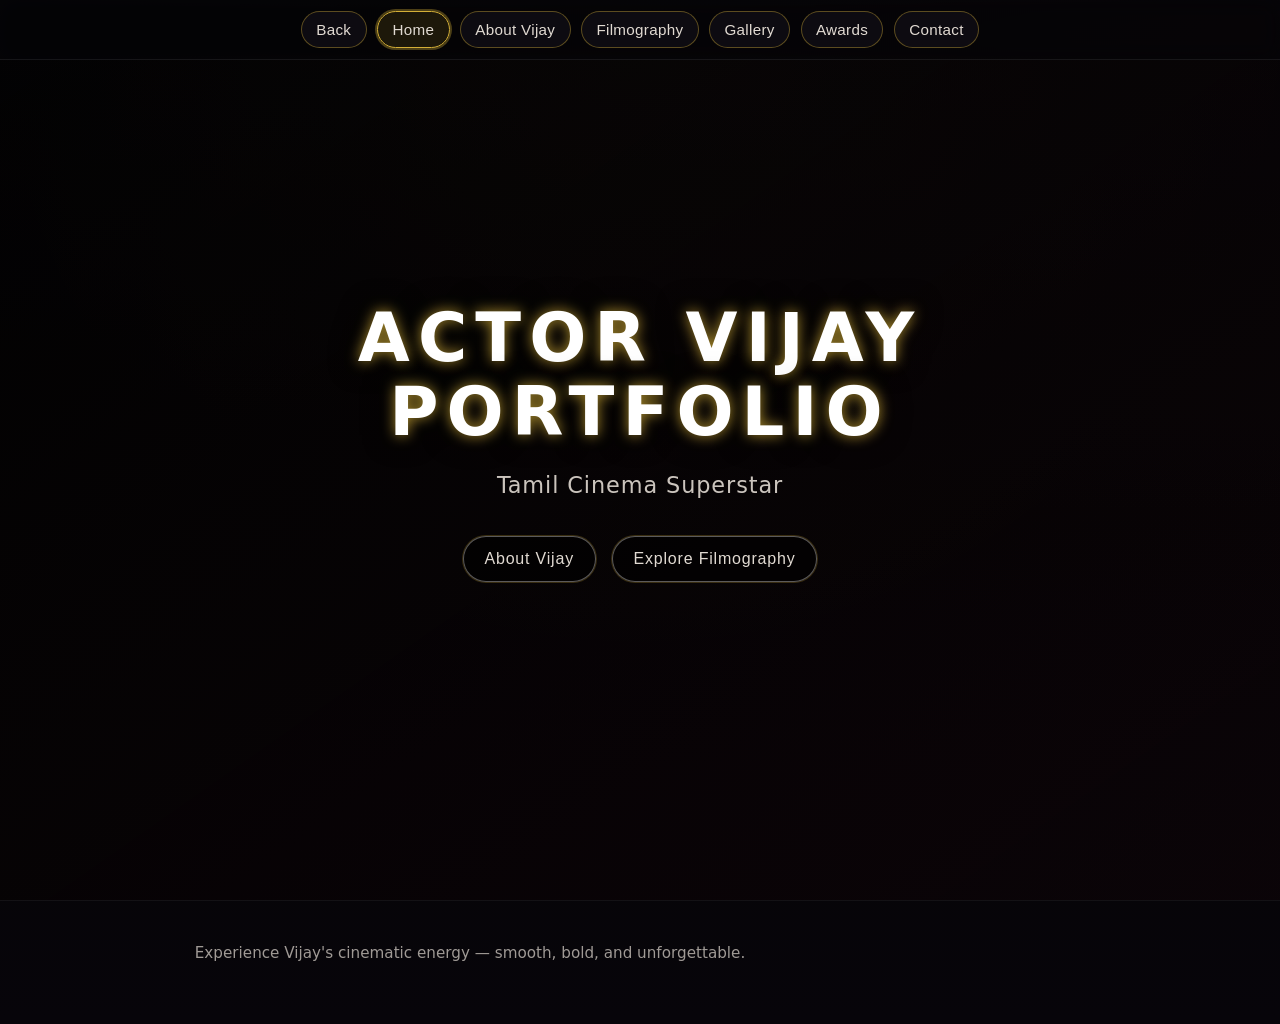
<file: index.html>
<!DOCTYPE html>
<html lang="en">

<head>
  <meta charset="UTF-8" />
  <meta name="viewport" content="width=device-width, initial-scale=1.0" />
  <title>Actor Vijay Portfolio</title>
  <link rel="stylesheet" href="style.css" />
</head>

<body class="page" data-page="index">
  <main class="hero">
    <div class="hero-overlay"></div>
    <div class="navbar">
      <div class="navbar-inner">
        <button class="nav-button back-btn" onclick="goBack()">Back</button>
        <button class="nav-button" data-page="index.html" onclick="navigate('index.html')">Home</button>
        <button class="nav-button" data-page="about.html" onclick="navigate('about.html')">About Vijay</button>
        <button class="nav-button" data-page="movies.html" onclick="navigate('movies.html')">Filmography</button>
        <button class="nav-button" data-page="gallery.html" onclick="navigate('gallery.html')">Gallery</button>
        <button class="nav-button" data-page="awards.html" onclick="navigate('awards.html')">Awards</button>
        <button class="nav-button" data-page="contact.html" onclick="navigate('contact.html')">Contact</button>
      </div>
    </div>
    <div class="hero-content">
      <h1 class="hero-title">Actor Vijay Portfolio</h1>
      <p class="hero-tagline">Tamil Cinema Superstar</p>
      <div class="hero-buttons">
        <button class="glow-btn" onclick="navigate('about.html')">About Vijay</button>
        <button class="glow-btn" onclick="navigate('movies.html')">Explore Filmography</button>
      </div>
    </div>
  </main>

  <footer class="footer">
    <p>Experience Vijay's cinematic energy — smooth, bold, and unforgettable.</p>
  </footer>

  <script src="script.js"></script>
</body>

</html>
</file>
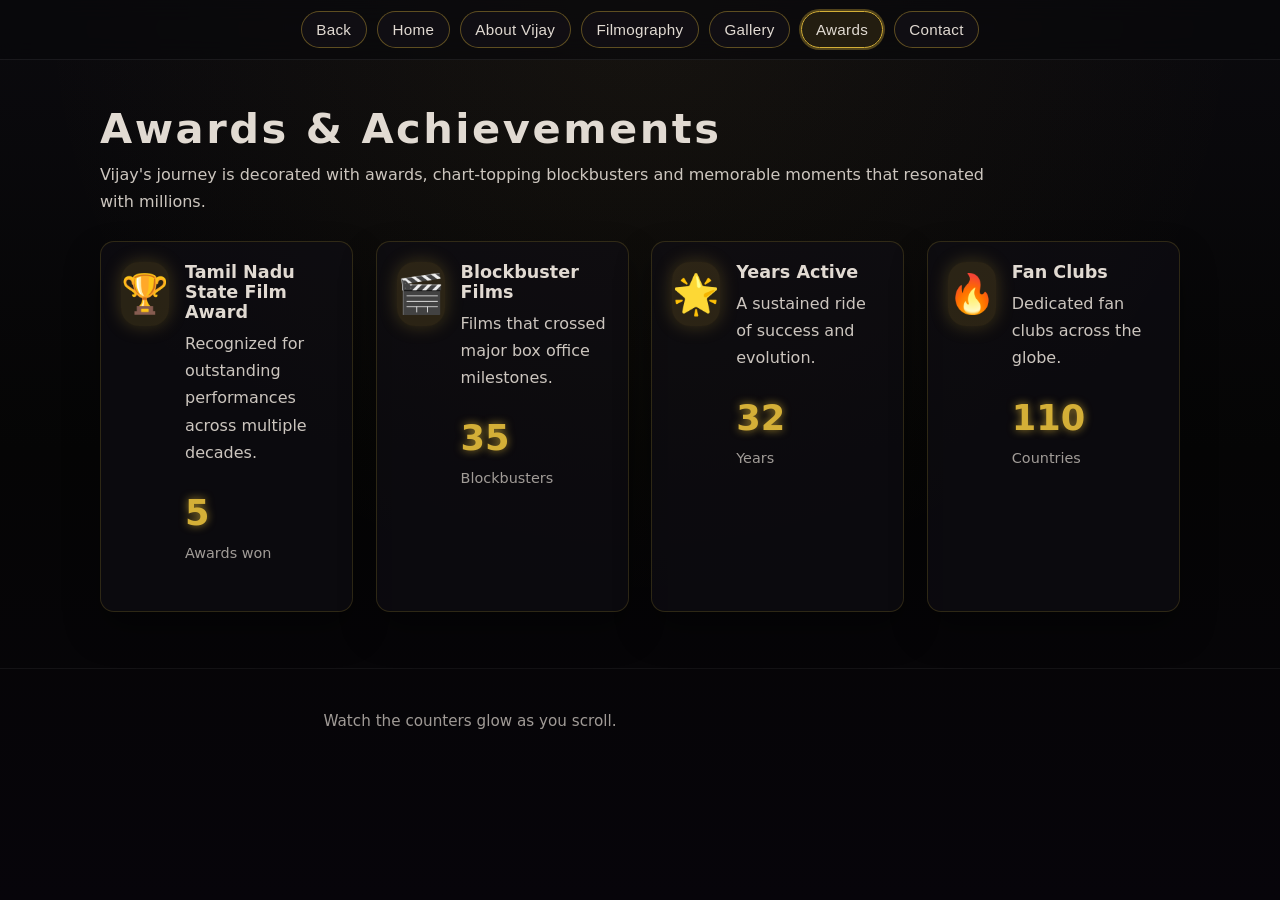
<file: awards.html>
<!DOCTYPE html>
<html lang="en">
<head>
  <meta charset="UTF-8" />
  <meta name="viewport" content="width=device-width, initial-scale=1.0" />
  <title>Vijay Awards</title>
  <link rel="stylesheet" href="style.css" />
</head>
<body class="page" data-page="awards">
  <div class="navbar">
    <div class="navbar-inner">
      <button class="nav-button back-btn" onclick="goBack()">Back</button>
      <button class="nav-button" data-page="index.html" onclick="navigate('index.html')">Home</button>
      <button class="nav-button" data-page="about.html" onclick="navigate('about.html')">About Vijay</button>
      <button class="nav-button" data-page="movies.html" onclick="navigate('movies.html')">Filmography</button>
      <button class="nav-button" data-page="gallery.html" onclick="navigate('gallery.html')">Gallery</button>
      <button class="nav-button" data-page="awards.html" onclick="navigate('awards.html')">Awards</button>
      <button class="nav-button" data-page="contact.html" onclick="navigate('contact.html')">Contact</button>
    </div>
  </div>

  <main class="section">
    <div class="container">
      <h2>Awards & Achievements</h2>
      <p>Vijay's journey is decorated with awards, chart-topping blockbusters and memorable moments that resonated with millions.</p>

      <div class="award-grid">
        <div class="award-card">
          <div class="award-icon">🏆</div>
          <div class="award-info">
            <h3>Tamil Nadu State Film Award</h3>
            <p>Recognized for outstanding performances across multiple decades.</p>
            <div class="counter" data-target="5">0</div>
            <p style="opacity:.7; font-size:.9rem;">Awards won</p>
          </div>
        </div>

        <div class="award-card">
          <div class="award-icon">🎬</div>
          <div class="award-info">
            <h3>Blockbuster Films</h3>
            <p>Films that crossed major box office milestones.</p>
            <div class="counter" data-target="35">0</div>
            <p style="opacity:.7; font-size:.9rem;">Blockbusters</p>
          </div>
        </div>

        <div class="award-card">
          <div class="award-icon">🌟</div>
          <div class="award-info">
            <h3>Years Active</h3>
            <p>A sustained ride of success and evolution.</p>
            <div class="counter" data-target="32">0</div>
            <p style="opacity:.7; font-size:.9rem;">Years</p>
          </div>
        </div>

        <div class="award-card">
          <div class="award-icon">🔥</div>
          <div class="award-info">
            <h3>Fan Clubs</h3>
            <p>Dedicated fan clubs across the globe.</p>
            <div class="counter" data-target="180">0</div>
            <p style="opacity:.7; font-size:.9rem;">Countries</p>
          </div>
        </div>
      </div>
    </div>
  </main>

  <footer class="footer">
    <p>Watch the counters glow as you scroll.</p>
  </footer>

  <script src="script.js"></script>
</body>
</html>
</file>
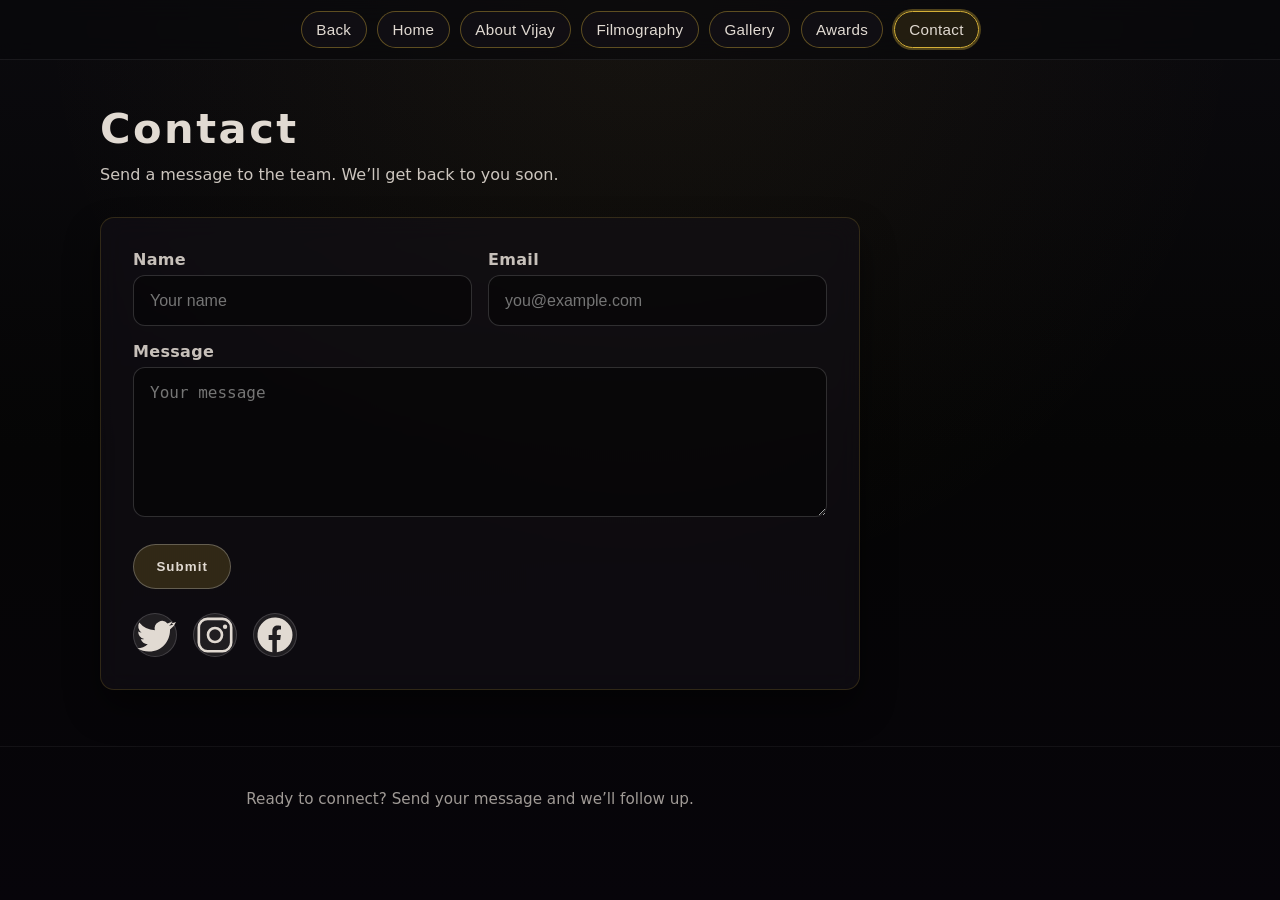
<file: contact.html>
<!DOCTYPE html>
<html lang="en">
<head>
  <meta charset="UTF-8" />
  <meta name="viewport" content="width=device-width, initial-scale=1.0" />
  <title>Contact Vijay</title>
  <link rel="stylesheet" href="style.css" />
</head>
<body class="page" data-page="contact">
  <div class="navbar">
    <div class="navbar-inner">
      <button class="nav-button back-btn" onclick="goBack()">Back</button>
      <button class="nav-button" data-page="index.html" onclick="navigate('index.html')">Home</button>
      <button class="nav-button" data-page="about.html" onclick="navigate('about.html')">About Vijay</button>
      <button class="nav-button" data-page="movies.html" onclick="navigate('movies.html')">Filmography</button>
      <button class="nav-button" data-page="gallery.html" onclick="navigate('gallery.html')">Gallery</button>
      
      <button class="nav-button" data-page="awards.html" onclick="navigate('awards.html')">Awards</button>
      <button class="nav-button" data-page="contact.html" onclick="navigate('contact.html')">Contact</button>
    </div>
  </div>

  <main class="section">
    <div class="container">
      <h2>Contact</h2>
      <p>Send a message to the team. We’ll get back to you soon.</p>

      <form class="contact-form" id="contactForm">
        <div class="form-row">
          <div>
            <label for="name">Name</label>
            <input id="name" name="name" type="text" placeholder="Your name" required />
          </div>
          <div>
            <label for="email">Email</label>
            <input id="email" name="email" type="email" placeholder="you@example.com" required />
          </div>
        </div>
        <div style="margin-top: 1rem;">
          <label for="message">Message</label>
          <textarea id="message" name="message" placeholder="Your message" required></textarea>
        </div>
        <button class="submit-btn" type="submit">Submit</button>

        <div class="social-links" style="margin-top: 1.5rem;">
          <a class="social-link" href="https://twitter.com" target="_blank" rel="noreferrer" aria-label="Twitter">
            <svg viewBox="0 0 24 24" fill="currentColor"><path d="M22.46 6c-.77.35-1.6.58-2.46.69a4.26 4.26 0 001.88-2.35 8.5 8.5 0 01-2.7 1.03 4.25 4.25 0 00-7.24 3.9A12.1 12.1 0 013 4.87a4.25 4.25 0 001.32 5.68 4.24 4.24 0 01-1.92-.53v.05a4.25 4.25 0 003.4 4.17 4.3 4.3 0 01-1.92.07 4.25 4.25 0 003.97 2.95A8.53 8.53 0 012 19.54a12.04 12.04 0 006.5 1.9c7.8 0 12.07-6.46 12.07-12.07 0-.18 0-.37-.01-.55A8.64 8.64 0 0024 4.56a8.43 8.43 0 01-2.54.7z"/></svg>
          </a>
          <a class="social-link" href="https://www.instagram.com" target="_blank" rel="noreferrer" aria-label="Instagram">
            <svg viewBox="0 0 24 24" fill="currentColor"><path d="M7.75 2h8.5A5.75 5.75 0 0122 7.75v8.5A5.75 5.75 0 0116.25 22h-8.5A5.75 5.75 0 012 16.25v-8.5A5.75 5.75 0 017.75 2zm0 1.5A4.25 4.25 0 003.5 7.75v8.5A4.25 4.25 0 007.75 20.5h8.5a4.25 4.25 0 004.25-4.25v-8.5A4.25 4.25 0 0016.25 3.5h-8.5z"/><path d="M12 7.25a4.75 4.75 0 110 9.5 4.75 4.75 0 010-9.5zm0 1.5a3.25 3.25 0 100 6.5 3.25 3.25 0 000-6.5zM17.75 6a1.25 1.25 0 110 2.5 1.25 1.25 0 010-2.5z"/></svg>
          </a>
          <a class="social-link" href="https://www.facebook.com" target="_blank" rel="noreferrer" aria-label="Facebook">
            <svg viewBox="0 0 24 24" fill="currentColor"><path d="M22 12a10 10 0 10-11.52 9.87v-6.99h-2.1V12h2.1V9.83c0-2.07 1.23-3.22 3.12-3.22.9 0 1.84.16 1.84.16v2.02h-1.04c-1.03 0-1.35.64-1.35 1.3V12h2.3l-.37 2.88h-1.93v6.99A10 10 0 0022 12z"/></svg>
          </a>
        </div>
      </form>
    </div>
  </main>

  <footer class="footer">
    <p>Ready to connect? Send your message and we’ll follow up.</p>
  </footer>

  <script src="script.js"></script>
</body>
</html>
</file>
<file: style.css>
:root {
  --bg: #070607;
  --bg2: #221e32;
  --text: #e1dad2;
  --muted: rgba(244, 244, 244, 0.7);
  --gold: #d4af37;
  --gold-soft: rgba(212, 175, 55, 0.25);
  --red: #cd2026;
  --shadow: rgba(0, 0, 0, 0.55);
  --glass: rgba(20, 20, 25, 0.7);
  --radius: 14px;
  --transition: 260ms ease;
}

* {
  box-sizing: border-box;
}

body {
  margin: 0;
  font-family: system-ui, -apple-system, BlinkMacSystemFont, "Segoe UI", sans-serif;
  color: var(--text);
  min-height: 100vh;
  background: radial-gradient(circle at top, rgba(212, 175, 55, 0.06), transparent 55%),
    linear-gradient(180deg, #0b0a0e 0%, #050505 50%, #07050a 100%);
  overflow-x: hidden;
  transition: background 0.4s ease;
}

.page.fade-out {
  animation: fadeOut 0.35s forwards;
}

body.fade-in {
  animation: fadeIn 0.5s ease forwards;
}

@keyframes fadeIn {
  from {
    opacity: 0;
    transform: translateY(12px);
  }

  to {
    opacity: 1;
    transform: translateY(0);
  }
}

@keyframes fadeOut {
  to {
    opacity: 0;
    transform: translateY(6px);
  }
}

.navbar {
  position: fixed;
  top: 0;
  left: 0;
  width: 100%;
  padding: 0.7rem 1.1rem;
  z-index: 999;
  background: rgba(8, 8, 12, 0.65);
  backdrop-filter: blur(12px);
  border-bottom: 1px solid rgba(255, 255, 255, 0.07);
}

.hero .navbar {
  position: absolute;
  z-index: 10;
  background: rgba(8, 8, 12, 0.45);
}

.navbar-inner {
  max-width: 1080px;
  margin: 0 auto;
  display: flex;
  justify-content: center;
  flex-wrap: wrap;
  gap: 0.65rem;
}

.nav-button {
  border: 1px solid rgba(212, 175, 55, 0.4);
  background: rgba(20, 18, 25, 0.6);
  color: var(--text);
  padding: 0.55rem 0.9rem;
  border-radius: 999px;
  cursor: pointer;
  font-size: 0.95rem;
  letter-spacing: 0.02em;
  transition: transform var(--transition), box-shadow var(--transition), background var(--transition);
}

.nav-button:hover {
  transform: translateY(-2px) scale(1.03);
  box-shadow: 0 0 0 2px rgba(212, 175, 55, 0.15), 0 10px 20px rgba(0, 0, 0, 0.25);
  background: rgba(255, 255, 255, 0.06);
}

.nav-button.active {
  border-color: var(--gold);
  box-shadow: 0 0 0 2px rgba(212, 175, 55, 0.35);
  background: rgba(212, 175, 55, 0.12);
}

.hero {
  min-height: 100vh;
  display: flex;
  justify-content: center;
  align-items: center;
  padding: 0 1.5rem;
  position: relative;
  text-align: center;
  background: url("https://images.unsplash.com/photo-1526464044821-94e7a92e73d6") center/cover no-repeat;
}

.hero-overlay {
  position: absolute;
  top: 0;
  right: 0;
  bottom: 0;
  left: 0;
  background: linear-gradient(145deg, rgba(0, 0, 0, 0.75), rgba(12, 5, 8, 0.85));
  z-index: 1;
}

.hero-content {
  position: relative;
  z-index: 2;
  max-width: 920px;
  padding: 4rem 1rem 5rem;
}

.hero-title {
  font-size: clamp(2.4rem, 6vw, 4.2rem);
  letter-spacing: 0.12em;
  margin: 0;
  line-height: 1.1;
  text-transform: uppercase;
  color: #fff;
  text-shadow: 0 0 14px rgba(212, 175, 55, 0.8), 0 0 30px rgba(0, 0, 0, 0.55);
  animation: glow 2.8s ease-in-out infinite alternate;
}

@keyframes glow {
  from {
    text-shadow: 0 0 12px rgba(212, 175, 55, 0.65), 0 0 18px rgba(255, 0, 0, 0.25);
  }

  to {
    text-shadow: 0 0 32px rgba(212, 175, 55, 0.95), 0 0 48px rgba(255, 58, 58, 0.6);
  }
}

.hero-tagline {
  font-size: clamp(1rem, 2.2vw, 1.4rem);
  margin: 1rem 0 2rem;
  opacity: 0.9;
  letter-spacing: 0.04em;
}

.hero-buttons {
  display: flex;
  justify-content: center;
  flex-wrap: wrap;
  gap: 1rem;
}

.glow-btn {
  border: 1px solid rgba(255, 255, 255, 0.35);
  background: rgba(0, 0, 0, 0.45);
  color: var(--text);
  padding: 0.8rem 1.3rem;
  border-radius: 999px;
  cursor: pointer;
  font-size: 1rem;
  letter-spacing: 0.05em;
  transition: transform 240ms ease, box-shadow 240ms ease, background 240ms ease;
  box-shadow: 0 0 0 1px rgba(212, 175, 55, 0.24);
}

.glow-btn:hover {
  transform: translateY(-2px) scale(1.02);
  box-shadow: 0 0 0 2px rgba(212, 175, 55, 0.4), 0 16px 35px rgba(0, 0, 0, 0.25);
  background: rgba(20, 18, 25, 0.82);
}

.section {
  padding: 6.5rem 1.25rem 3.5rem;
}

.container {
  max-width: 1080px;
  margin: 0 auto;
}

h2 {
  font-size: clamp(2rem, 4vw, 2.6rem);
  margin: 0 0 0.5rem;
  letter-spacing: 0.06em;
}

p {
  line-height: 1.7;
  max-width: 900px;
  margin: 0.5rem 0 1.6rem;
  opacity: 0.9;
}

.card-grid {
  display: grid;
  grid-template-columns: repeat(auto-fit, minmax(280px, 1fr));
  gap: 1.6rem;
  margin-top: 1.4rem;
}

.movie-card,
.card,
.award-card,
.gallery-item {
  border-radius: var(--radius);
  background: rgba(18, 16, 24, 0.6);
  border: 1px solid rgba(255, 255, 255, 0.1);
  box-shadow: 0 14px 32px rgba(0, 0, 0, 0.5);
  overflow: hidden;
  position: relative;
  transition: transform var(--transition), box-shadow var(--transition);
}

.movie-card:hover,
.card:hover,
.award-card:hover,
.gallery-item:hover {
  transform: translateY(-5px) scale(1.02);
  box-shadow: 0 18px 40px rgba(0, 0, 0, 0.6);
}

.movie-card img,
.card img {
  width: 100%;
  height: 260px;
  object-fit: cover;
  display: block;
  transition: transform var(--transition);
}

.movie-card:hover img,
.card:hover img {
  transform: scale(1.05);
}

.movie-info {
  padding: 1.2rem;
}

.movie-info h3 {
  margin: 0 0 0.5rem;
}

.details-grid {
  display: grid;
  gap: 1.3rem;
  grid-template-columns: repeat(auto-fit, minmax(220px, 1fr));
  margin-top: 1.5rem;
}

.detail-box {
  padding: 1.3rem;
  border-radius: var(--radius);
  border: 1px solid rgba(212, 175, 55, 0.25);
  background: rgba(18, 16, 24, 0.55);
  box-shadow: 0 8px 20px rgba(0, 0, 0, 0.35);
  backdrop-filter: blur(10px);
  transition: transform var(--transition), border-color var(--transition);
}

.detail-box:hover {
  transform: translateY(-2px);
  border-color: rgba(212, 175, 55, 0.55);
}

.detail-box h4 {
  margin: 0 0 0.25rem;
  font-size: 0.9rem;
  letter-spacing: 0.08em;
  text-transform: uppercase;
  opacity: 0.85;
}

.detail-box p {
  margin: 0;
  font-size: 1rem;
}

.footer {
  padding: 2rem 1.25rem;
  text-align: center;
  font-size: 0.95rem;
  opacity: 0.78;
  border-top: 1px solid rgba(255, 255, 255, 0.07);
}

.gallery-grid {
  display: grid;
  gap: 1rem;
  grid-template-columns: repeat(auto-fit, minmax(180px, 1fr));
  margin-top: 1.6rem;
}

.gallery-item {
  cursor: zoom-in;
}

.gallery-item img {
  width: 100%;
  height: 200px;
  object-fit: cover;
  display: block;
  transition: transform var(--transition);
}

.gallery-item:hover img {
  transform: scale(1.08);
}

.modal {
  position: fixed;
  top: 0;
  right: 0;
  bottom: 0;
  left: 0;
  display: none;
  justify-content: center;
  align-items: center;
  background: rgba(0, 0, 0, 0.82);
  padding: 2rem;
  z-index: 2000;
  backdrop-filter: blur(6px);
}

.modal.show {
  display: flex;
}

.modal-content {
  position: relative;
  max-width: 1020px;
  width: 100%;
  border-radius: var(--radius);
  overflow: hidden;
  box-shadow: 0 24px 64px rgba(0, 0, 0, 0.6);
}

.modal img {
  width: 100%;
  height: auto;
  display: block;
  border-radius: var(--radius);
}

.modal-close {
  position: absolute;
  top: 1rem;
  right: 1rem;
  background: rgba(0, 0, 0, 0.6);
  border: 1px solid rgba(255, 255, 255, 0.2);
  color: var(--text);
  border-radius: 999px;
  width: 44px;
  height: 44px;
  font-size: 1.5rem;
  cursor: pointer;
  display: grid;
  place-items: center;
  transition: transform var(--transition), background var(--transition);
}

.modal-close:hover {
  transform: scale(1.05);
  background: rgba(212, 175, 55, 0.25);
}

.contact-form {
  max-width: 760px;
  margin-top: 1.8rem;
  padding: 2rem;
  background: rgba(20, 18, 25, 0.55);
  border-radius: var(--radius);
  border: 1px solid rgba(212, 175, 55, 0.18);
  box-shadow: 0 18px 35px rgba(0, 0, 0, 0.45);
  backdrop-filter: blur(12px);
}

.form-row {
  display: grid;
  grid-template-columns: repeat(auto-fit, minmax(240px, 1fr));
  gap: 1rem;
}

label {
  display: block;
  margin-bottom: 0.4rem;
  font-weight: 600;
  opacity: 0.88;
  letter-spacing: 0.02em;
}

input,
textarea {
  width: 100%;
  padding: 0.95rem 1rem;
  border-radius: 12px;
  border: 1px solid rgba(255, 255, 255, 0.16);
  background: rgba(0, 0, 0, 0.42);
  color: var(--text);
  font-size: 1rem;
  outline: none;
  transition: border var(--transition), box-shadow var(--transition);
}

input:focus,
textarea:focus {
  border-color: rgba(212, 175, 55, 0.55);
  box-shadow: 0 0 0 3px rgba(212, 175, 55, 0.18);
}

textarea {
  min-height: 150px;
  resize: vertical;
}

.submit-btn {
  margin-top: 1.4rem;
  padding: 0.9rem 1.4rem;
  border-radius: 999px;
  border: 1px solid rgba(255, 255, 255, 0.25);
  background: rgba(212, 175, 55, 0.18);
  color: var(--text);
  font-weight: 700;
  letter-spacing: 0.08em;
  cursor: pointer;
  transition: transform var(--transition), box-shadow var(--transition), background var(--transition);
}

.submit-btn:hover {
  transform: translateY(-2px);
  box-shadow: 0 16px 30px rgba(0, 0, 0, 0.35);
  background: rgba(212, 175, 55, 0.34);
}

.social-links {
  display: flex;
  gap: 1rem;
  align-items: center;
}

.social-link {
  width: 44px;
  height: 44px;
  display: grid;
  place-items: center;
  border-radius: 999px;
  background: rgba(255, 255, 255, 0.08);
  border: 1px solid rgba(255, 255, 255, 0.15);
  color: var(--text);
  transition: transform var(--transition), background var(--transition);
}

.social-link:hover {
  transform: translateY(-2px);
  background: rgba(212, 175, 55, 0.18);
}

.counter {
  font-size: 2.2rem;
  font-weight: 700;
  margin: 0.55rem 0 0.2rem;
  color: var(--gold);
  text-shadow: 0 0 8px rgba(212, 175, 55, 0.7);
}

.award-grid {
  display: grid;
  gap: 1.4rem;
  grid-template-columns: repeat(auto-fit, minmax(240px, 1fr));
  margin-top: 1.5rem;
}

.award-card {
  display: flex;
  gap: 1rem;
  align-items: flex-start;
  padding: 1.25rem;
  background: rgba(16, 14, 20, 0.6);
  border: 1px solid rgba(212, 175, 55, 0.18);
  border-radius: var(--radius);
  box-shadow: 0 18px 35px rgba(0, 0, 0, 0.35);
  transition: transform var(--transition), box-shadow var(--transition), border-color var(--transition);
}

.award-card:hover {
  border-color: rgba(212, 175, 55, 0.45);
  box-shadow: 0 22px 50px rgba(0, 0, 0, 0.45);
}

.award-icon {
  font-size: 2.4rem;
  width: 64px;
  height: 64px;
  border-radius: 18px;
  background: rgba(212, 175, 55, 0.15);
  display: grid;
  place-items: center;
  box-shadow: 0 0 18px rgba(212, 175, 55, 0.25);
}

.award-info h3 {
  margin: 0;
  font-size: 1.1rem;
}

.slide-in {
  opacity: 0;
  transform: translateY(16px);
  animation: slideIn 0.9s ease-out forwards;
}

@keyframes slideIn {
  to {
    opacity: 1;
    transform: translateY(0);
  }
}

.reveal {
  opacity: 0;
  transform: translateY(40px);
  transition: opacity 0.8s cubic-bezier(0.25, 0.46, 0.45, 0.94), transform 0.8s cubic-bezier(0.25, 0.46, 0.45, 0.94);
}
.reveal.visible {
  opacity: 1;
  transform: translateY(0);
}

@media (max-width: 720px) {
  .navbar-inner {
    justify-content: center;
  }

  .hero-content {
    padding: 3.5rem 1rem 4rem;
  }

  .hero-title {
    font-size: 2.8rem;
  }

  .hero-tagline {
    font-size: 1.15rem;
  }

  .card-grid {
    grid-template-columns: 1fr;
  }

  .award-grid {
    grid-template-columns: 1fr;
  }
}

@media (max-width: 480px) {
  .nav-button {
    padding: 0.45rem 0.7rem;
    font-size: 0.85rem;
  }

  .hero-buttons {
    flex-direction: column;
  }

  .hero-buttons .glow-btn {
    width: 100%;
  }
}
</file>
